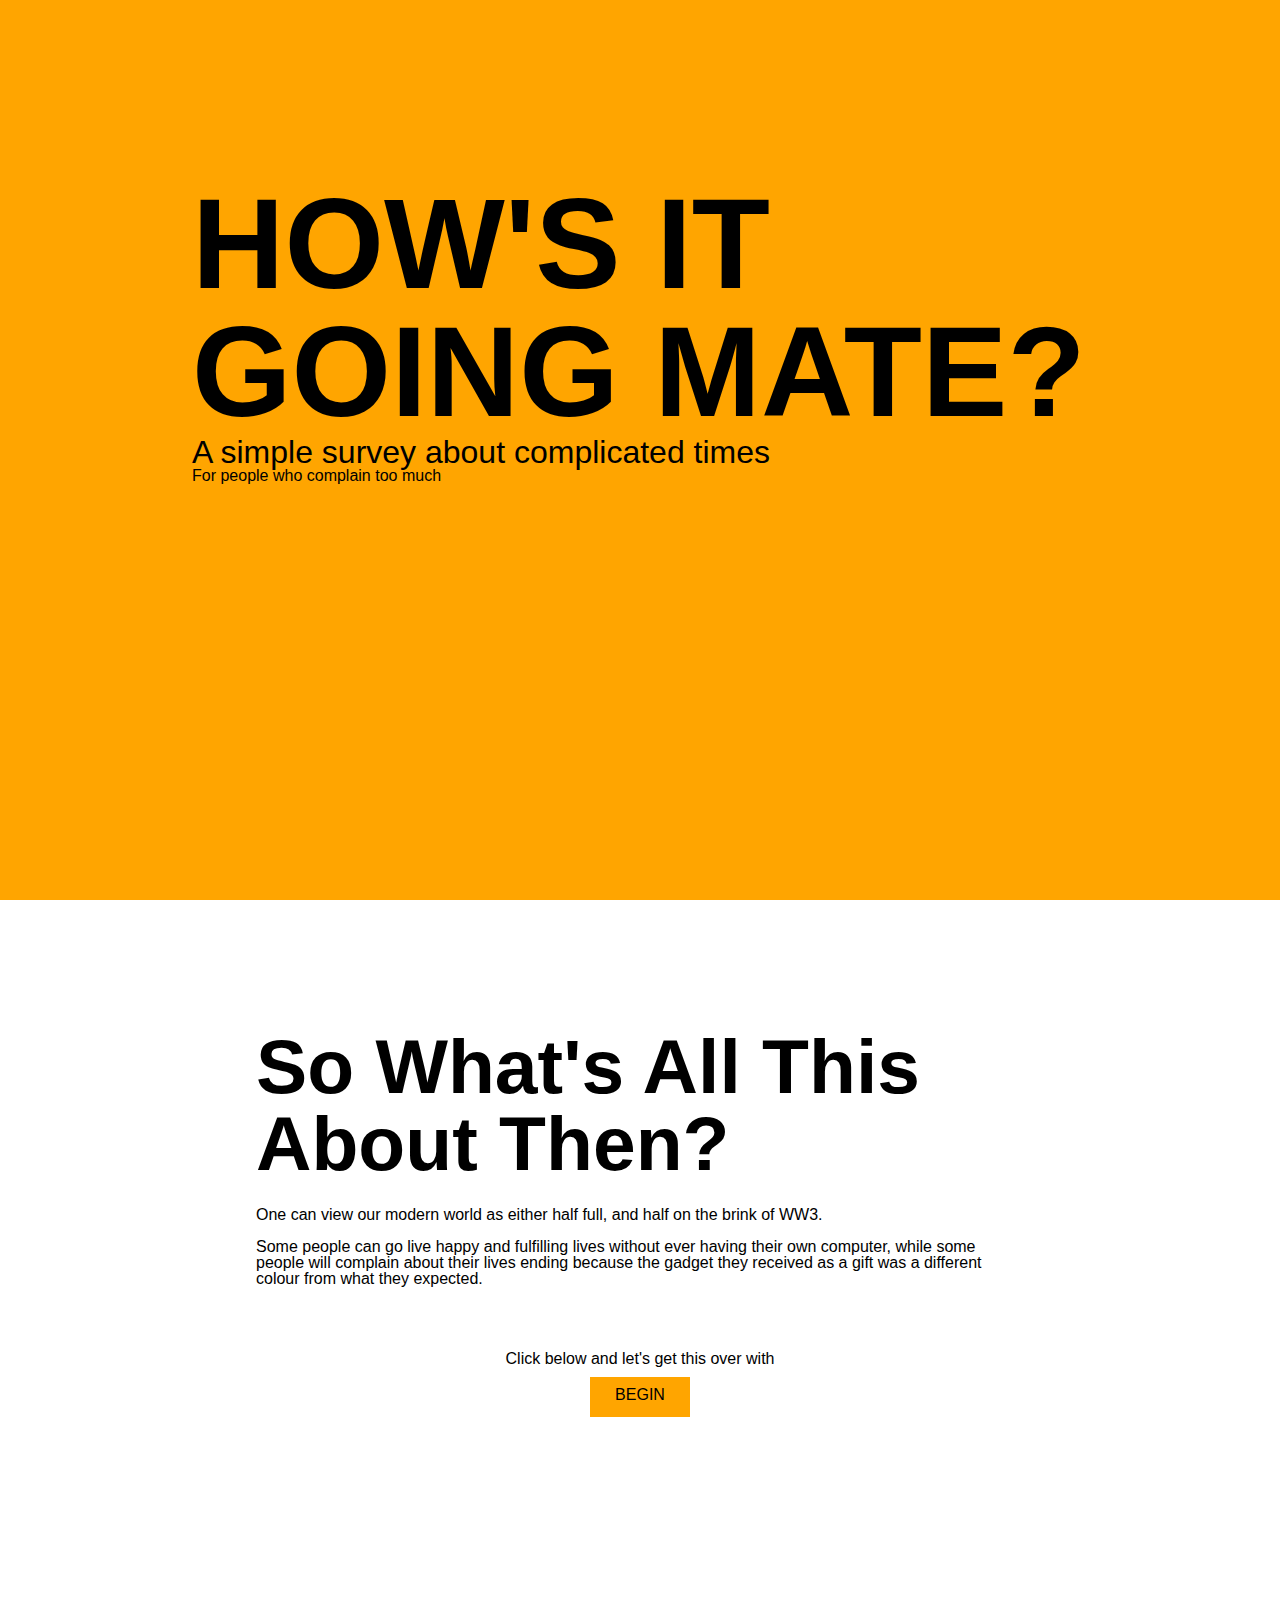
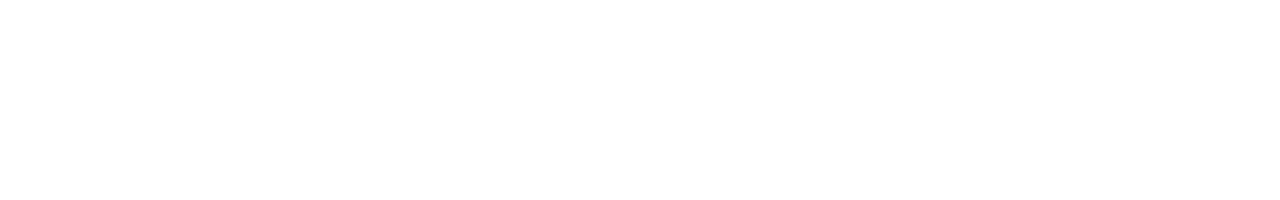
<file: index.html>
<!DOCTYPE html>
<html lang="en">
<head>
	<meta charset="UTF-8">
	<title>How's It Going Mate</title>
</head>

	<!-- Live Reload Code - Remove On Final File -->
	<script>document.write('<script src="http://' + (location.host || 'localhost').split(':')[0] + ':35729/livereload.js?snipver=1"></' + 'script>')</script>
	<!-- Live Reload Code Ends - Remove On Final File -->

<script src="https://ajax.googleapis.com/ajax/libs/jquery/3.2.1/jquery.min.js"></script>

<!-- <link rel="stylesheet" href="stylesheets/reset.css"> -->
<link rel="stylesheet" href="stylesheets/style.css">

<body>
<!-- main body -->
	<div class="wrapper">
		<!-- HEADER STARTS
				includes nav items -->
		<header>
		
		</header>

		<main>
				<!-- LANDING AREA -->
				<div id="landing" class="fillHeight">
					<div class="landingContainer">			
						<h1 id="landingH1">
							HOW'S IT <br>GOING MATE?
						</h1>
						<p><span>A simple survey about complicated times</span> <br>For people who complain too much</p>
					</div>
				</div>
				

				<!-- ABOUT AREA -->
				<div id="about" class="fillHeight">
					<div class="aboutText">
						<h2>So What's All This About Then?</h2>

							<p>One can view our modern world as either half full, and half on the brink of WW3.</p> <br>

							<p>Some people can go live happy and fulfilling lives without ever having their own computer, while some people will complain about their lives ending because the gadget they received as a gift was a different colour from what they expected. </p>

					</div>

					<div class="aboutCall">
						<p id="aboutFluff">
							Click below and let's get this over with
						</p>
					
						<div class="beginB" id="beginBut">
							<p>BEGIN</p>
						</div>

						<div class="hidden beginB" id="beginButAgain">
							<p>Again</p>
						</div>						
					
					</div>
				</div>

				
				<!-- SURVEY GOES HERE-->

				<div id="survey" class="hidden">
				
					<div class="fillHeight questionPage" id="Question1">
						<div class="qContainer">
							<div class="qStatement">
							<p>Question Number 1</p>
							<p>How's your house?</p>
							</div>
							<div class="qSelection">
									<div class="answerBox q1f1" id="q1a1"><p>1</p></div>
									<div class="answerBox q1f2" id="q1a2"><p>2</p></div>
									<div class="answerBox q1f3" id="q1a3"><p>3</p></div>
									<div class="answerBox q1f4" id="q1a4"><p>4</p></div>
									<div class="answerBox q1f5" id="q1a5"><p>5</p></div>
							</div>
							<div class="qFluffText">
								<div class="q1f1t hidden">
									<div class="fluff">
										<p class="mainFluff">My house is honky dory</p>
										<br>
										<!-- <p class="secondFluff">I mean, you should totally see it, it's amazeballs</p> -->
									</div>
								</div>
								<div class="q1f2t hidden">
									<div class="fluff">
										<p class="mainFluff">It's pretty good</p>
										<br>
										<!-- <p class="secondFLuff">I can bring some people over from time to time</p> -->
									</div>
								</div>
								<div class="q1f3t hidden">
									<div class="fluff">
										<p class="mainFluff">It's not bad</p>
										<br>
										<!-- <p class="secondFLuff">second fluff second fluff second fluff second fluff second fluff </p> -->
									</div>
								</div>
								<div class="q1f4t hidden">
									<div class="fluff">
										<p class="mainFluff">It's liveable...I guess</p>
										<br>
										<!-- <p class="secondFLuff">second fluff second fluff second fluff second fluff second fluff </p> -->
									</div>
								</div>
								<div class="q1f5t hidden">
									<div class="fluff">
										<p class="mainFluff">Slumming it hard</p>
										<br>
										<!-- <p class="secondFLuff">second fluff second fluff second fluff second fluff second fluff </p> -->
									</div>
								</div>
							</div>

						</div>
						<div class="qNext hidden">
							<p>Next</p>
						</div>

					</div>
					<div class="fillHeight questionPage hidden" id="Question2">
						<div class="qContainer">
							<div class="qStatement">
							<p>Question Number 2</p>
							<p>How are your finances looking?</p>
							</div>
							<div class="qSelection">
									<div class="answerBox q2f1" id="q2a1"><p>1</p></div>
									<div class="answerBox q2f2" id="q2a2"><p>2</p></div>
									<div class="answerBox q2f3" id="q2a3"><p>3</p></div>
									<div class="answerBox q2f4" id="q2a4"><p>4</p></div>
									<div class="answerBox q2f5" id="q2a5"><p>5</p></div>
							</div>
							<div class="qFluffText">
									<div class="q2f1t hidden">
										<div class="fluff">
											<p class="mainFluff">I can make it rain!</p>
											<br>
											<!-- <p class="secondFluff"> second Fluff is second Fluff</p> -->
										</div>
									</div>
									<div class="q2f2t hidden">
										<div class="fluff">
											<p class="mainFluff">I can save at least</p>
											<br>
											<!-- <p class="secondFluff"> second Fluff is second Fluff</p> -->
										</div>
									</div>
									<div class="q2f3t hidden">
										<div class="fluff">
											<p class="mainFluff">I can eat at least</p>
											<br>
											<!-- <p class="secondFluff"> second Fluff is second Fluff</p> -->
										</div>
									</div>
									<div class="q2f4t hidden">
										<div class="fluff">
											<p class="mainFluff">I have an account</p>
											<br>
											<!-- <p class="secondFluff"> second Fluff is second Fluff</p> -->
										</div>
									</div>
									<div class="q2f5t hidden">
										<div class="fluff">
											<p class="mainFluff">I'm so hungry</p>
											<br>
											<!-- <p class="secondFluff"> second Fluff is second Fluff</p> -->
										</div>
									</div>
							</div>

						</div>
					<div class="qNext hidden">	
						<p>Next</p>	
					</div>							
					</div>
					<div class="fillHeight questionPage hidden" id="Question3">
						<div class="qContainer">
							<div class="qStatement">
							<p>Question Number 3</p>
							<p>Is your education good?</p>
							</div>
							<div class="qSelection">
									<div class="answerBox q3f1" id="q3a1"><p>1</p></div>
									<div class="answerBox q3f2" id="q3a2"><p>2</p></div>
									<div class="answerBox q3f3" id="q3a3"><p>3</p></div>
									<div class="answerBox q3f4" id="q3a4"><p>4</p></div>
									<div class="answerBox q3f5" id="q3a5"><p>5</p></div>
							</div>
							<div class="qFluffText">
									<div class="q3f1t hidden">
										<div class="fluff">
											<p class="mainFluff">Best university!</p>
											<br>
											<!-- <p class="secondFluff"> second Fluff is second Fluff</p> -->
										</div>
									</div>
									<div class="q3f2t hidden">
										<div class="fluff">
											<p class="mainFluff">I did well </p>
											<br>
											<!-- <p class="secondFluff"> second Fluff is second Fluff</p> -->
										</div>
									</div>
									<div class="q3f3t hidden">
										<div class="fluff">
											<p class="mainFluff">I had good training</p>
											<br>
											<!-- <p class="secondFluff"> second Fluff is second Fluff</p> -->
										</div>
									</div>
									<div class="q3f4t hidden">
										<div class="fluff">
											<p class="mainFluff">Oh god, my student loans</p>
											<br>
											<!-- <p class="secondFluff"> second Fluff is second Fluff</p> -->
										</div>
									</div>
									<div class="q3f5t hidden">
										<div class="fluff">
											<p class="mainFluff">NOT EVEN</p>
											<br>
											<!-- <p class="secondFluff"> second Fluff is second Fluff</p> -->
										</div>
									</div>
							</div>
						</div>
					<div class="qNext hidden">
						<p>Next</p>
					</div>						
					</div>
					<div class="fillHeight questionPage hidden" id="Question4">
						<div class="qContainer">
							<div class="qStatement">
							<p>Question Number 4</p>
							<p>You keeping healthy?</p>
							</div>
							<div class="qSelection">
									<div class="answerBox q4f1" id="q4a1"><p>1</p></div>
									<div class="answerBox q4f2" id="q4a2"><p>2</p></div>
									<div class="answerBox q4f3" id="q4a3"><p>3</p></div>
									<div class="answerBox q4f4" id="q4a4"><p>4</p></div>
									<div class="answerBox q4f5" id="q4a5"><p>5</p></div>
							</div>
							<div class="qFluffText">
									<div class="q4f1t hidden">
										<div class="fluff">
											<p class="mainFluff">COME AT ME BRO</p>
											<br>
											<!-- <p class="secondFluff"> second Fluff is second Fluff</p> -->
										</div>
									</div>
									<div class="q4f2t hidden">
										<div class="fluff">
											<p class="mainFluff">I have insurance</p>
											<br>
											<!-- <p class="secondFluff"> second Fluff is second Fluff</p> -->
										</div>
									</div>
									<div class="q4f3t hidden">
										<div class="fluff">
											<p class="mainFluff">I think I have insurance</p>
											<br>
											<!-- <p class="secondFluff"> second Fluff is second Fluff</p> -->
										</div>
									</div>
									<div class="q4f4t hidden">
										<div class="fluff">
											<p class="mainFluff">I have a community service card</p>
											<br>
											<!-- <p class="secondFluff"> second Fluff is second Fluff</p> -->
										</div>
									</div>
									<div class="q4f5t hidden">
										<div class="fluff">
											<p class="mainFluff">I have God</p>
											<br>
											<!-- <p class="secondFluff"> second Fluff is second Fluff</p> -->
										</div>
									</div>
							</div>
						</div>
						<div class="qNext hidden">
							<p>Next</p>
						</div>						
					</div>
					<div class="fillHeight questionPage hidden" id="Question5">
						<div class="qContainer">
							<div class="qStatement">
							<p>Question Number 5</p>
							<p>How do you feel about your future?</p>
							</div>
							<div class="qSelection">
									<div class="answerBox q5f1" id="q5a1"><p>1</p></div>
									<div class="answerBox q5f2" id="q5a2"><p>2</p></div>
									<div class="answerBox q5f3" id="q5a3"><p>3</p></div>
									<div class="answerBox q5f4" id="q5a4"><p>4</p></div>
									<div class="answerBox q5f5" id="q5a5"><p>5</p></div>
							</div>
							<div class="qFluffText">
									<div class="q5f1t hidden">
										<div class="fluff">
											<p class="mainFluff">I think the future is GREAT</p>
											<br>
											<!-- <p class="secondFluff"> second Fluff is second Fluff</p> -->
										</div>
									</div>
									<div class="q5f2t hidden">
										<div class="fluff">
											<p class="mainFluff">I'm optimistic about my future</p>
											<br>
											<!-- <p class="secondFluff"> second Fluff is second Fluff</p> -->
										</div>
									</div>
									<div class="q5f3t hidden">
										<div class="fluff">
											<p class="mainFluff">I think I can manage</p>
											<br>
											<!-- <p class="secondFluff"> second Fluff is second Fluff</p> -->
										</div>
									</div>
									<div class="q5f4t hidden">
										<div class="fluff">
											<p class="mainFluff">I'm seriously worried</p>
											<br>
											<!-- <p class="secondFluff"> second Fluff is second Fluff</p> -->
										</div>
									</div>
									<div class="q5f5t hidden">
										<div class="fluff">
											<p class="mainFluff">IN THE GRIM DARKNESS OF THE FUTURE, THERE IS ONLY WAR</p>
											<br>
											<!-- <p class="secondFluff"> second Fluff is second Fluff</p> -->
										</div>
									</div>
							</div>
						</div>
						<div class="qNext hidden">
							<p>Next</p>
						</div>						
					</div>
					<div class="fillHeight hidden" id="preResults">

						<div class="final">
							<p>Have you had a good think about the questions?</p>
						</div>
						<div class="return">
							<p>Show me the goods</p>
						</div>

														
					</div>
							
				</div>


				<!-- END SURVEY -->

				<!-- RESULTS GO HERE -->
<!-- 				<div id="results" class="fillHeight hidden">
					<p>RESULTS</p>
					<input type="button" class="redo" value="Take Survey Again">	
					
				</div> -->

		

				<!-- END RESULTS -->
		</main>
	</div>

		<!-- FOOTER GOES HERE -->
<!-- 		<footer>
			<div id="footer" class="footerWrap">
				<p>This website is a project by Marc Inzon for Media Design School. &copy2017. All Rights Reserved</p>
			</div>
		</footer> -->


<!-- Main Javascript assets -->
	<script src="scripts/index.js"></script>
</body>
</html>
</file>
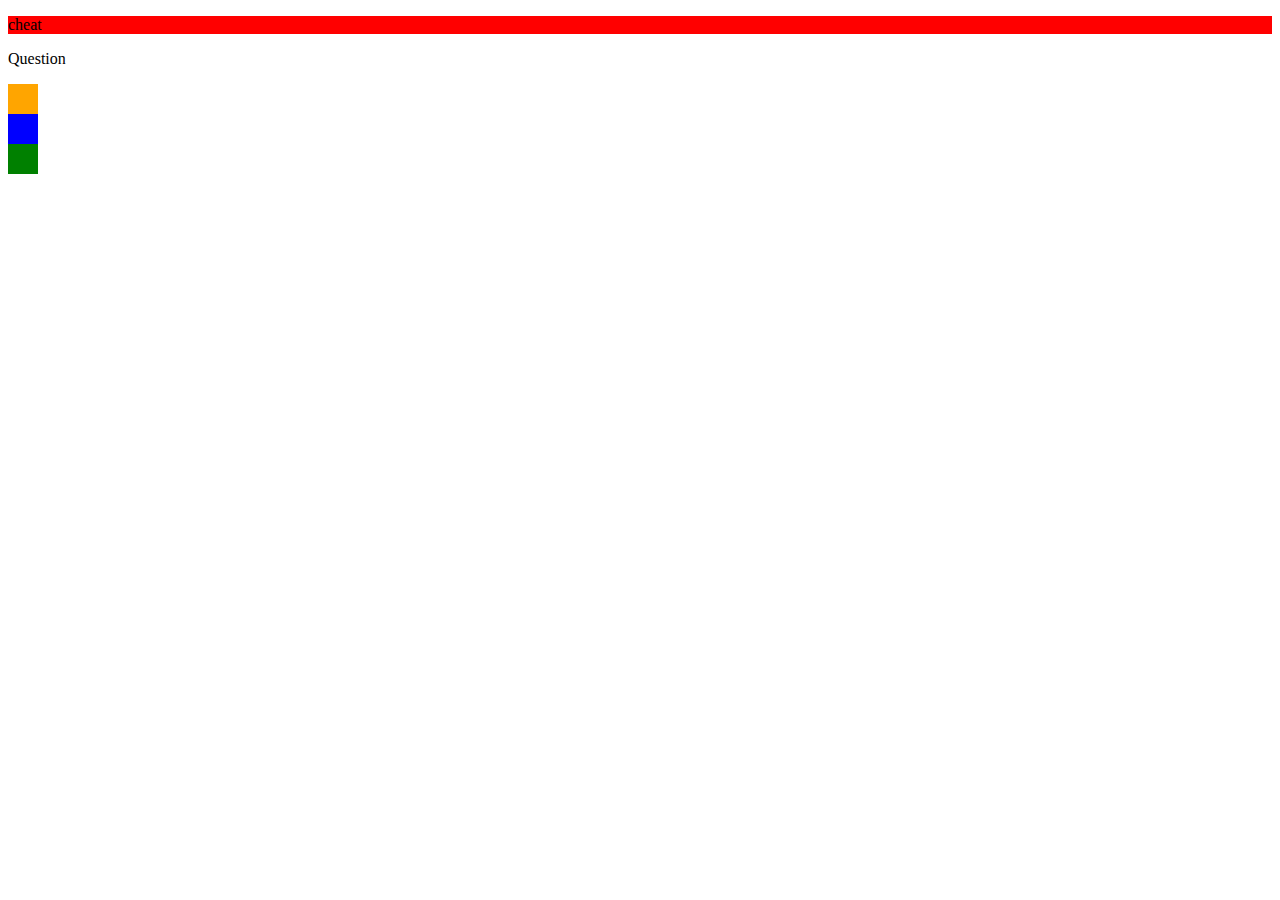
<file: results.html>
<!DOCTYPE html>
<html lang="en">
<head>
	<meta charset="UTF-8">
	<title>Document</title>
</head>
	<!-- Live Reload Code - Remove On Final File -->
	<script>document.write('<script src="http://' + (location.host || 'localhost').split(':')[0] + ':35729/livereload.js?snipver=1"></' + 'script>')</script>
	<!-- Live Reload Code Ends - Remove On Final File -->
<script
  src="https://code.jquery.com/jquery-3.2.1.min.js"
  integrity="sha256-hwg4gsxgFZhOsEEamdOYGBf13FyQuiTwlAQgxVSNgt4="
  crossorigin="anonymous"></script>

<style>
	
.box, .boxy{
	height:30px;
	width:30px;
}
#orange1, #orange2, #orange3, #orange4, .orange1, .orange2, .orange3, .orange4{
	background-color: orange;
}
#blue1, #blue2, #blue3, #blue4, .blue1, .blue2, .blue3, .blue4{
	background-color: blue;
}
#green1, #green2, #green3, #green4, .green1, .green2, .green3, .green4{
	background-color: green;
}
.nextBtn, .showResults{
	height:20px;
	width:50px;
	background-color: grey;
}
.hidden, .hidden2{
	display:none;
}
.selected{
	border:2px solid black;
}
.other{
	height: 40px;
	width:200px;
	background-color: grey;
}
#result1, #result2, #result3, #result4{
	width:30px;
	height:30px;
}


</style>
<body>
	<div class="cheat" style="background-color: red;"><p>cheat</p></div>
	<div id="one">
		<div class="question"><p>Question</p></div>
		<div class='box' id="orange1"></div>
		<div class="box" id="blue1"></div>
		<div class="box" id="green1"></div>
		<div class="hidden nextBtn"></div>
	</div>

	<div class="hidden" id="two">
		<div class="question"><p>Question 2</p></div>
	<div class="box" id="orange2"></div>
	<div class="box" id="blue2"></div>
	<div class="box" id="green2"></div>
	<div class="hidden nextBtn"></div>
	</div>
	
	<div class="hidden" id="three">
	<div class="question"><p>Question 3</p></div>
	<div class="box" id="orange3"></div>
	<div class="box" id="blue3"></div>
	<div class="box" id="green3"></div>
	<div class="hidden nextBtn"></div>
	</div>

	<div class="hidden" id="four">
	<div class="question"><p>Question 4</p></div>
	<div class="box" id="orange4"></div>
	<div class="box" id="blue4"></div>
	<div class="box" id="green4"></div>
	<div class="hidden showResults nextBtn"></div>
	</div>

	<div class="hidden other" id="results">
		<div id="result1"></div>
		<div id="result2"></div>
		<div id="result3"></div>
		<div id="result4"></div>
		
	</div>
</body>

<script>
var answerArray = [];//contains answers array
var tempAnswer;//holds temporary answer from boxes

$(".cheat").click(function() {
	$("*").removeClass('hidden');
	answerArray.push("blue1","green2","orange3","blue4");
	console.log(answerArray);
});

$(".box").click(function(){ //when box is selected, take ID of selection and hold in variable
	tempAnswer = event.target.id;

	$(this).siblings().removeClass('hidden');
	if($(this).siblings().hasClass('selected')){
		$(this).siblings().removeClass('selected');
		$(this).addClass('selected');
	}
	else{
		$(this).addClass('selected');
	}
	

});
$(".nextBtn").click(function(){//when selected, disable previous items and push answer to array
	answerArray.push(tempAnswer);
	console.log(answerArray);
	$(this).parent().next().removeClass('hidden');
});

$(".showResults").click(function(){
	// $(this).parent().next().removeClass('hidden2');

	$("#result1").addClass(answerArray[0]);
	$("#result2").addClass(answerArray[1]);
	$("#result3").addClass(answerArray[2]);
	$("#result4").addClass(answerArray[3]);
});


</script>
</html>
</file>
<file: stylesheets/style.css>
@import url(reset.css);
html, body {
  font-family: Roboto, sans-serif; }

.testing {
  float: right;
  margin-top: 40px;
  position: fixed; }

.fillHeight {
  height: 100vh;
  position: relative; }

.hidden {
  display: none; }

.selected {
  font-weight: 800; }

#landing {
  background-color: orange; }

.landingContainer {
  height: auto;
  width: auto;
  position: absolute;
  top: 20%;
  left: 15%;
  transform: -50%, -50%; }
  .landingContainer #landingH1 {
    font-weight: 800;
    font-size: 10vw; }
  .landingContainer span {
    font-size: 2em; }

.aboutText {
  width: 60vw;
  display: block;
  margin: 0px auto auto auto;
  padding-top: 10%; }
  .aboutText h2 {
    font-size: 6vw;
    font-weight: bold;
    margin-bottom: 2vw; }

.aboutCall {
  margin-top: 5%;
  text-align: center; }

.beginB {
  width: 100px;
  height: 30px;
  background-color: orange;
  padding-top: 10px;
  margin: 10px auto auto auto; }

#beginBut:hover {
  font-weight: 500;
  background-color: #FFCC00FF; }

.questionPage:nth-of-type(1) {
  background-color: #FFFFCCFF; }

.questionPage:nth-of-type(2) {
  background-color: #FFFFFFFF; }

.qContainer {
  display: block;
  margin: auto;
  width: 80%;
  height: 80%;
  padding-top: 5%; }

.qStatement {
  font-size: 3vw; }
  .qStatement p:last-child {
    font-size: 2em;
    font-weight: 800; }

.qSelection {
  margin-top: 5%;
  height: 15%;
  width: 100%;
  display: flex;
  justify-content: space-between;
  text-align: center; }
  .qSelection div:nth-of-type(odd) {
    background-color: orange; }
  .qSelection div:nth-of-type(even) {
    background-color: #FF9933FF; }
  .qSelection .answerBox {
    width: 10%;
    height: 80%;
    margin: auto;
    display: inline-block; }
    .qSelection .answerBox p {
      font-size: 4vw;
      padding-top: 17%; }

.qFluffText {
  display: block;
  width: auto;
  margin-top: 5%; }

.mainFluff {
  font-size: 5vw;
  font-weight: 500; }

.qNext {
  width: 20%;
  height: 5%;
  background-color: #FFCC00FF;
  margin: auto;
  padding-top: 1%;
  text-align: center;
  vertical-align: middle; }

.final {
  width: 80%;
  display: inline-block;
  padding-top: 15%;
  padding-left: 10%;
  font-size: 5vw; }

.return {
  text-align: center;
  display: block;
  margin: 5% auto auto auto;
  width: 15%;
  height: auto;
  padding: 20px;
  background-color: orange;
  font-weight: 500; }

.return:hover {
  background-color: #FFCC33FF; }
</file>
